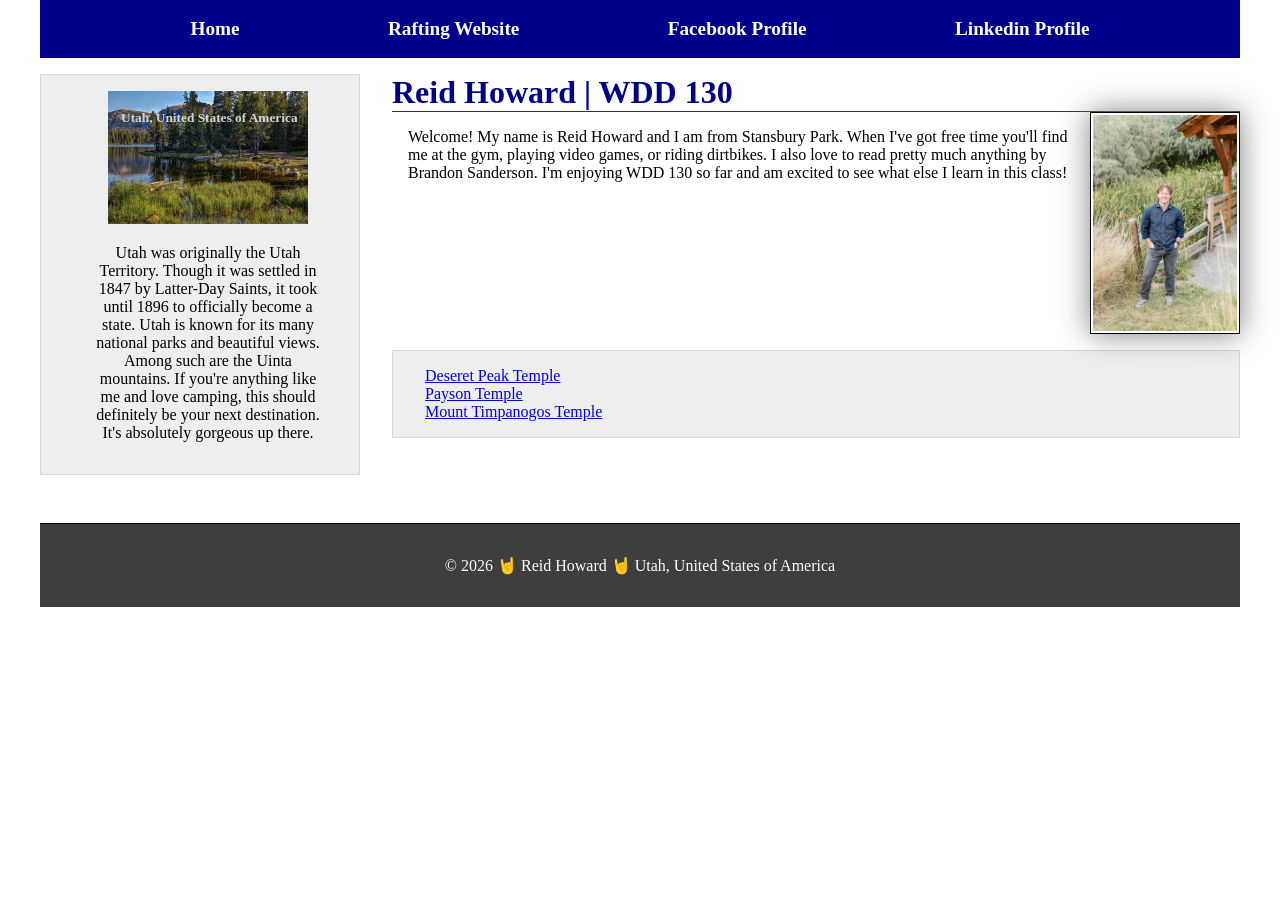
<file: index.html>
<!-- 7/14/2026 -->
<!DOCTYPE html>
<html lang="en">

<head>
    <meta charset="UTF-8">
    <meta name="viewport" content="width=device-width, initial-scale=1.0">
    <title>Reid Howard | WDD 130</title>
    <meta name="description"
      content="Reid Howard, WDD130. This is my homepage for this class that showcases information about me.">
    <meta name="author" content="Reid Howard">
    <link rel="stylesheet" href="styles/styles.css">
</head>

<body>
    <header>
        <nav>
            <a href="#">Home</a>
            <a href="wwr/">Rafting Website</a>
            <a href="https://facebook.com">Facebook Profile</a>
            <a href="https://linkedin.com">Linkedin Profile</a>
        </nav>
    </header>
    <div class="grid">
        <main>
            <h1>Reid Howard | WDD 130</h1>
            <img src="images/profile.jpg" alt="Reid Howard." width="200">
            <p>Welcome! My name is Reid Howard and I am from Stansbury Park. When I've got free time
                you'll find me at the gym, playing video games, or riding dirtbikes. I also love to
                read
                pretty much anything by Brandon Sanderson. I'm enjoying WDD 130 so far and am
                excited to
                see what else I learn in this class!</p>
            <ul class="box indent">
                <li><a href="https://www.churchofjesuschrist.org/temples/details/deseret-peak-utah-temple?lang=eng"
                      target="_blank">Deseret Peak Temple</a></li>
                <li><a href="https://www.churchofjesuschrist.org/temples/details/payson-utah-temple?lang=eng"
                      target="_blank">Payson Temple</a></li>
                <li><a href="https://www.churchofjesuschrist.org/temples/details/mount-timpanogos-utah-temple?lang=eng"
                      target="_blank">Mount Timpanogos Temple</a></li>
            </ul>
        </main>

        <aside class="box indent">
            <h2>Utah, United States of America</h2>
            <img src="images/uintas.jpg" alt="Uinta Mountains" width="200">
            <p>Utah was originally the Utah Territory. Though it was settled in 1847 by Latter-Day
                Saints, it took until 1896 to officially become a state. Utah is known for its many
                national parks and beautiful views. Among such are the Uinta mountains. If you're
                anything like me and love camping, this should definitely be your next destination.
                It's
                absolutely gorgeous up there.</p>
        </aside>
    </div>
    <footer>
        <p>&copy; 2026 🤘 Reid Howard 🤘 Utah, United States of America</p>
    </footer>

</body>

</html>
</file>
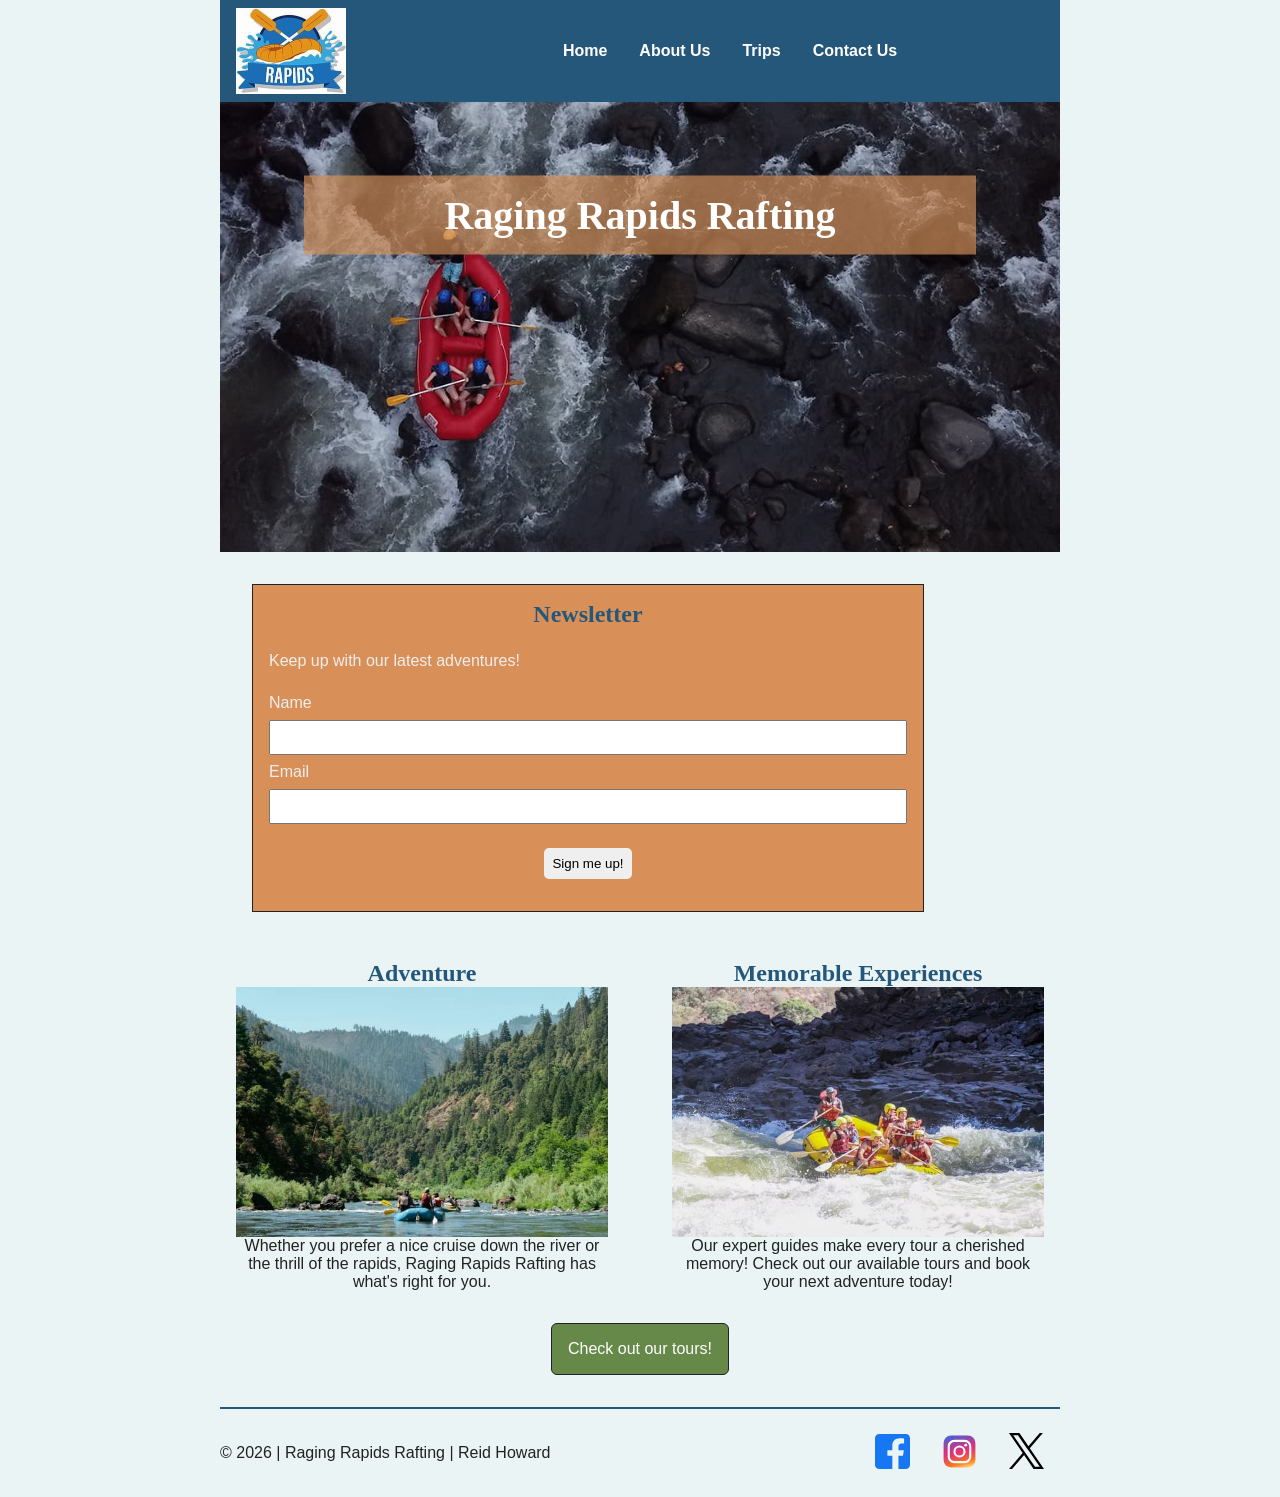
<file: wwr/index.html>
<!DOCTYPE html>
<html lang="en">

<head>
    <meta charset="UTF-8">
    <meta name="viewport" content="width=device-width, initial-scale=1.0">
    <title>Contact Us | White Water Rafting</title>
    <meta name="description"
      content="This is the home page. This is where visitors can sign up for the newsletter and get some basic information about rafting.">
    <meta name="author" content="Reid Howard">
    <link rel="stylesheet" href="styles/rafting.css">
</head>

<body>
    <header>
        <img src="images/rafting_logo.jpg" alt="Rafting Logo">

        <nav>
            <a href="index.html">Home</a>
            <a href="about.html">About Us</a>
            <a href="trips.html">Trips</a>
            <a href="contact.html">Contact Us</a>
        </nav>
    </header>
    <main>
        <section class="index-hero">
            <h1>Raging Rapids Rafting</h1>
            <img src="images/index-hero.jpg" alt="Large Rafting Image with Rocks">
        </section>
        <div class="index-newsletter">
            <form>
                <h2>Newsletter</h2>
                <p>Keep up with our latest adventures!</p>
                <label for="name">Name</label>
                <input type="text" id="name" name="name">

                <label for="email">Email</label>
                <input type="email" id="email" name="email">
                <button type="submit">
                    Sign me up!
                </button>
            </form>
        </div>
        <div class="index-grid">
            <figure>
                <h2>Adventure</h2>
                <img src="images/mountain-view.jpg" alt="Image of the mountains from the river">
                <figcaption>Whether you prefer a nice cruise down the river or the thrill of the
                    rapids,
                    Raging Rapids Rafting has what's right for you.</figcaption>
            </figure>
            <figure>
                <h2>Memorable Experiences</h2>
                <img src="images/yellow-raft.jpg" alt="Rafting group on a yellow raft">
                <figcaption>Our expert guides make every tour a cherished memory! Check out our
                    available tours and book your next adventure today!</figcaption>
            </figure>
        </div>

        <a href="trips.html" class="index-cta">Check out our tours!</a>

    </main>
    <footer>
        <p>&copy; 2026 | Raging Rapids Rafting | Reid Howard</p>
        <nav class="socialmedia">
            <a href="https://facebook.com">
                <img src="images/facebook.svg" alt="Facebook Social Media Icon" width="35">
            </a>
            <a href="https://instagram.com">
                <img src="images/instagram.svg" alt="Instagram Social Media Icon" width="35">
            </a>
            <a href="https://x.com">
                <img src="images/x_logo.svg" alt="X Social Media Icon" width="35">
            </a>
        </nav>
    </footer>
</body>

</html>
</file>
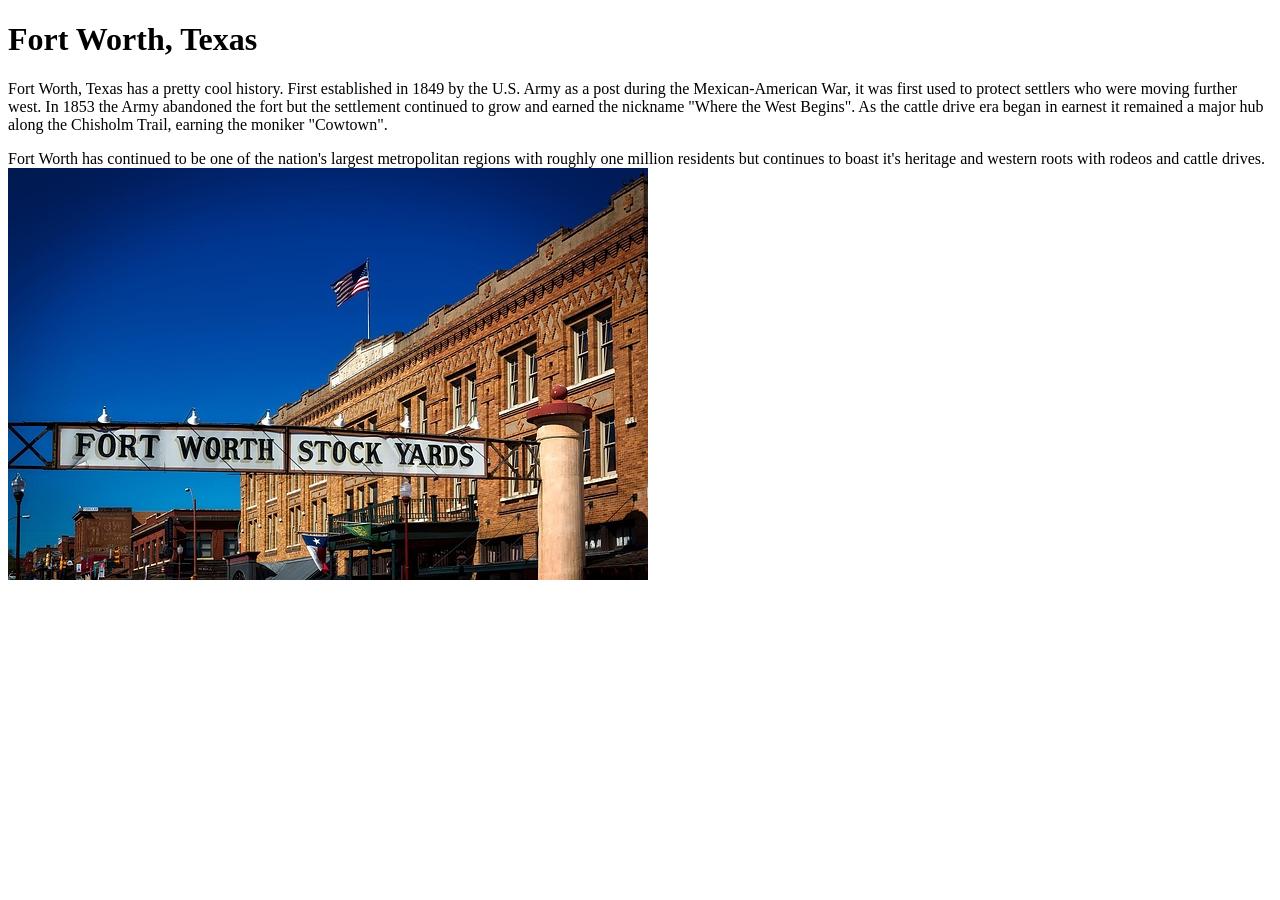
<file: week01/favorite-city.html>
<!DOCTYPE html>
<html lang="en">

<head>
    <meta charset="UTF-8">
    <meta name="viewport" content="width=device-width, initial-scale=1.0">
    <title>Document</title>
</head>

<body>
    <h1>Fort Worth, Texas</h1>
    <p>Fort Worth, Texas has a pretty cool history. First established in 1849 by the U.S. Army as a
        post during the Mexican-American War, it was first used to protect settlers who were moving
        further west. In 1853 the Army abandoned the fort but the settlement continued to grow and
        earned the nickname "Where the West Begins". As the cattle drive era began in earnest it
        remained a major hub along the Chisholm Trail, earning the moniker "Cowtown".</p>
    <p2>Fort Worth has continued to be one of the nation's largest metropolitan regions with roughly
        one million residents but continues to boast it's heritage and western roots with rodeos and
        cattle drives.</p2>
    <img src="../images/fort-worth.jpg" alt="Fort Worth Stock Yards Image">
</body>

</html>
</file>
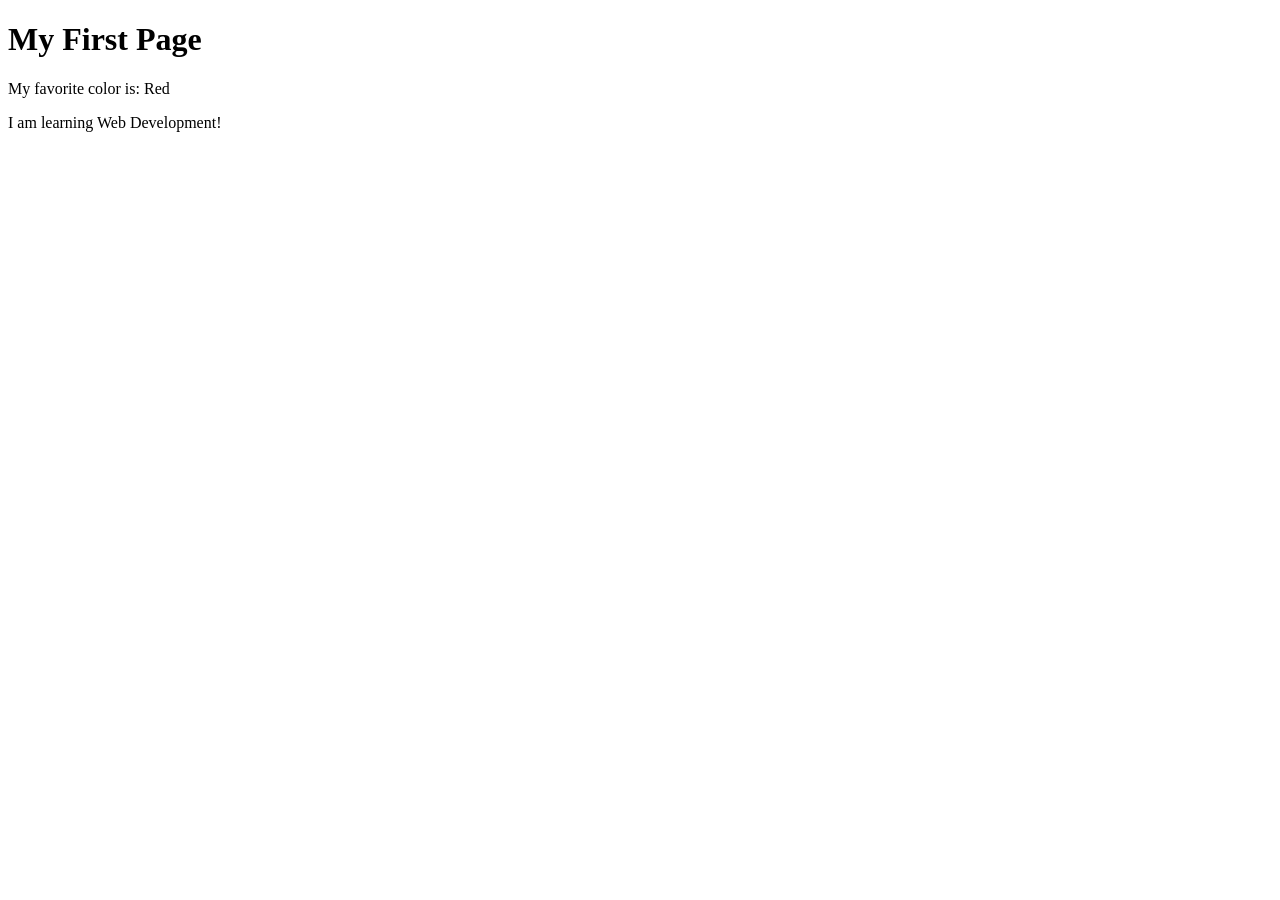
<file: week01/first-page.html>
<!DOCTYPE html>
<html lang="en">

<head>
    <meta charset="UTF-8">
    <meta name="viewport" content="width=device-width, initial-scale=1.0">
    <title>My First Page</title>
</head>

<body>
    <h1>My First Page</h1>
    <p>My favorite color is: Red</p>
    <p>I am learning Web Development!</p>
</body>

</html>
</file>
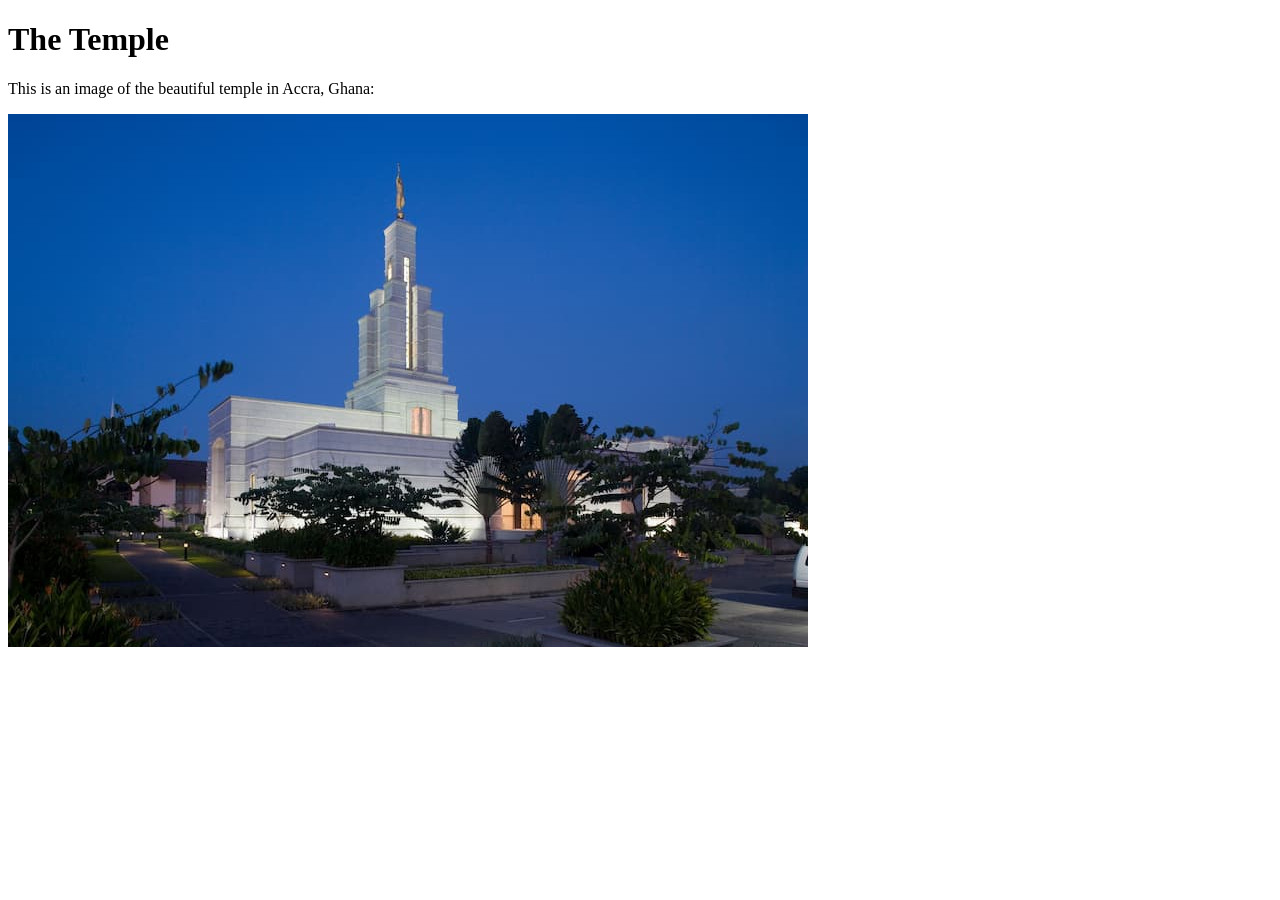
<file: week01/images-solution.html>
<!DOCTYPE html>
<html lang="en">
<head>
    <meta charset="UTF-8">
    <meta name="viewport" content="width=device-width, initial-scale=1.0">
    <title>Temple Image</title>
</head>
<body>
    <h1>The Temple</h1>
    <p>This is an image of the beautiful temple in Accra, Ghana:</p>
    <img src="images/temple-small.jpg" alt="The Accra Ghana Temple">
    
</body>
</html>
</file>
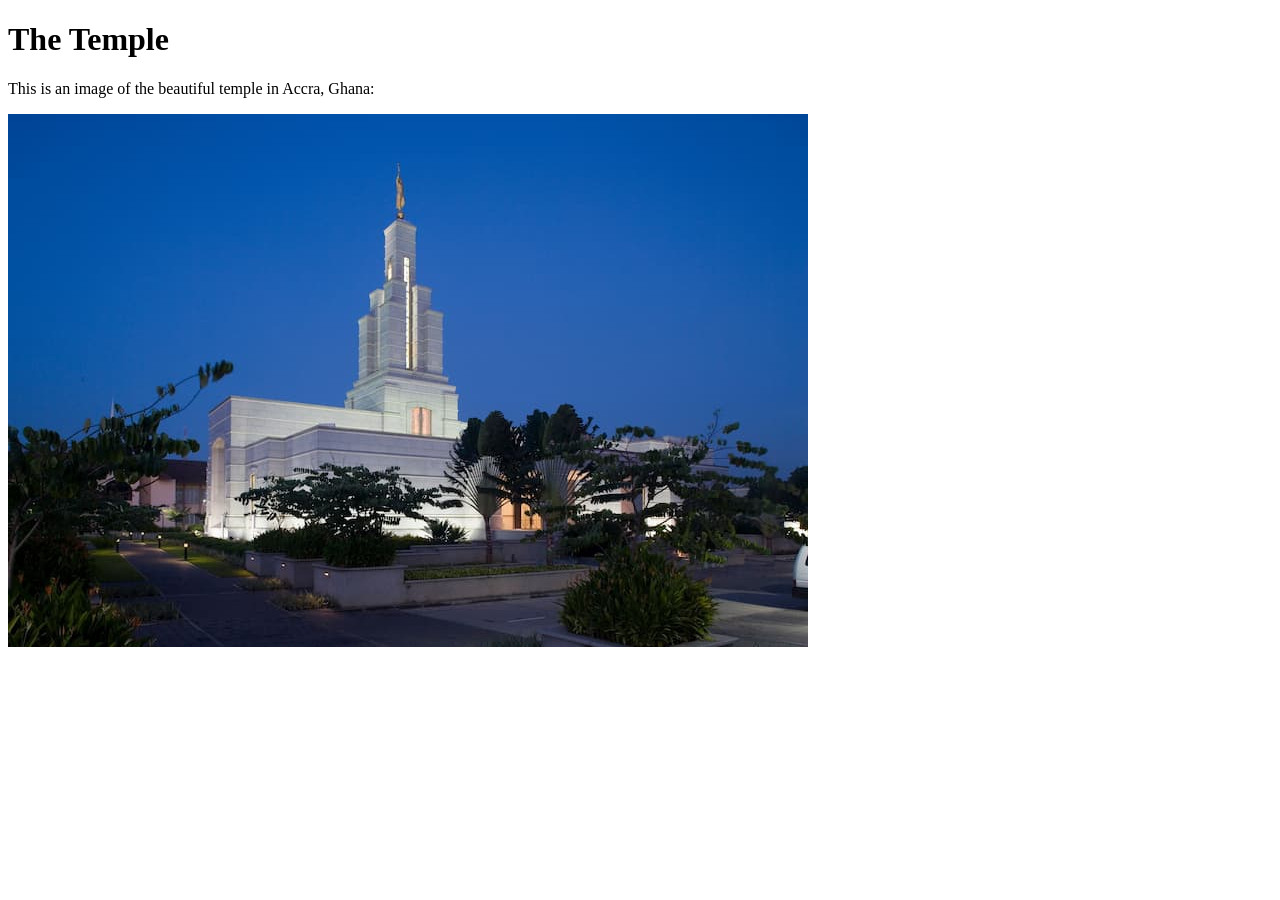
<file: week01/images.html>
<!DOCTYPE html>
<html lang="en">

<head>
    <meta charset="UTF-8">
    <meta name="viewport" content="width=device-width, initial-scale=1.0">
    <title>Temple Image</title>
</head>

<body>
    <h1>The Temple</h1>
    <p>This is an image of the beautiful temple in Accra, Ghana:</p>
    <img src="images/temple-small.jpg" alt="The Accra Ghana Temple">

</body>

</html>
</file>
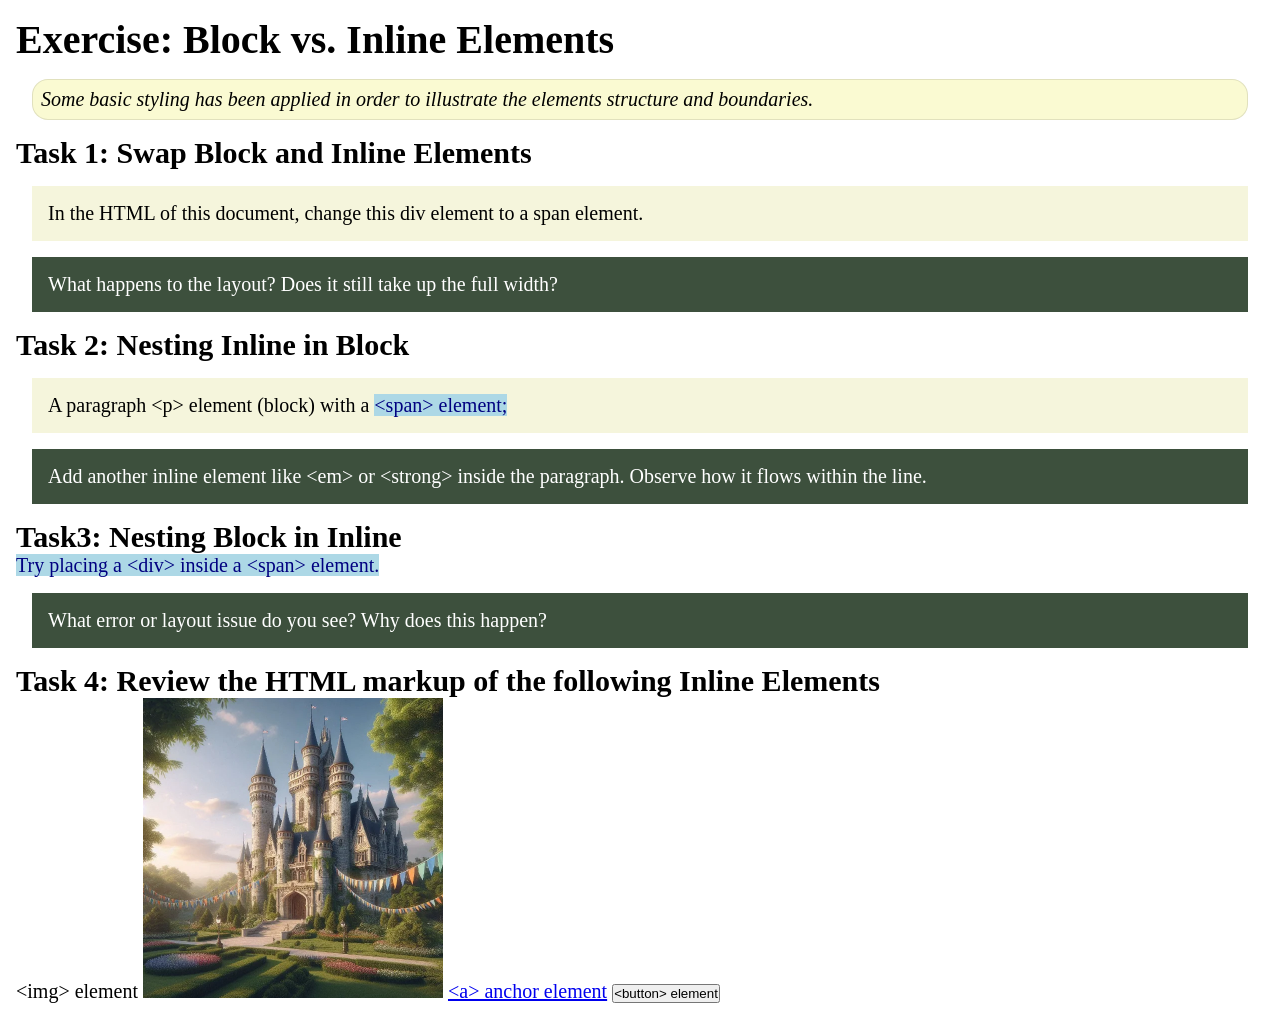
<file: week02/block-vs-inline.html>
<!DOCTYPE html>
<html lang="en">

<head>
    <meta charset="UTF-8">
    <meta name="viewport" content="width=device-width, initial-scale=1.0">
    <title>Exercise: Block vs. Inline Elements</title>
    <link rel="stylesheet" href="styles/block-vs-inline.css">
</head>

<body>
    <main>
        <h1>Exercise: Block vs. Inline Elements</h1>
        <p class="note">Some basic styling has been applied in order to illustrate the elements structure and
            boundaries.</p>

        <h2>Task 1: Swap Block and Inline Elements</h2>
        <div>In the HTML of this document, change this div element to a span element.</div>

        <p class="question">What happens to the layout? Does it still take up the full width?</p>

        <h2>Task 2: Nesting Inline in Block</h2>
        <p>A paragraph &lt;p&gt; element (block) with a <span>&lt;span&gt; element;</span></p>
        <p class="question">Add another inline element like &lt;em&gt; or &lt;strong&gt; inside the paragraph. Observe
            how it flows within the line.</p>

        <h2>Task3: Nesting Block in Inline</h2>
        <span>Try placing a &lt;div&gt; inside a &lt;span&gt; element.</span>
            <p class="question">What error or layout issue do you see? Why does this happen?</p>


            <h2>Task 4: Review the HTML markup of the following Inline Elements</h2>
        &lt;img&gt; element
        <img src="images/castle.webp" alt="placeholder image (images are inline)" width="300" height="300">
        <a href="https://churchofjesuschrist.org">&lt;a&gt; anchor element</a>
        <button type="button">&lt;button&gt; element</button>
    </main>
</body>

</html>
</file>
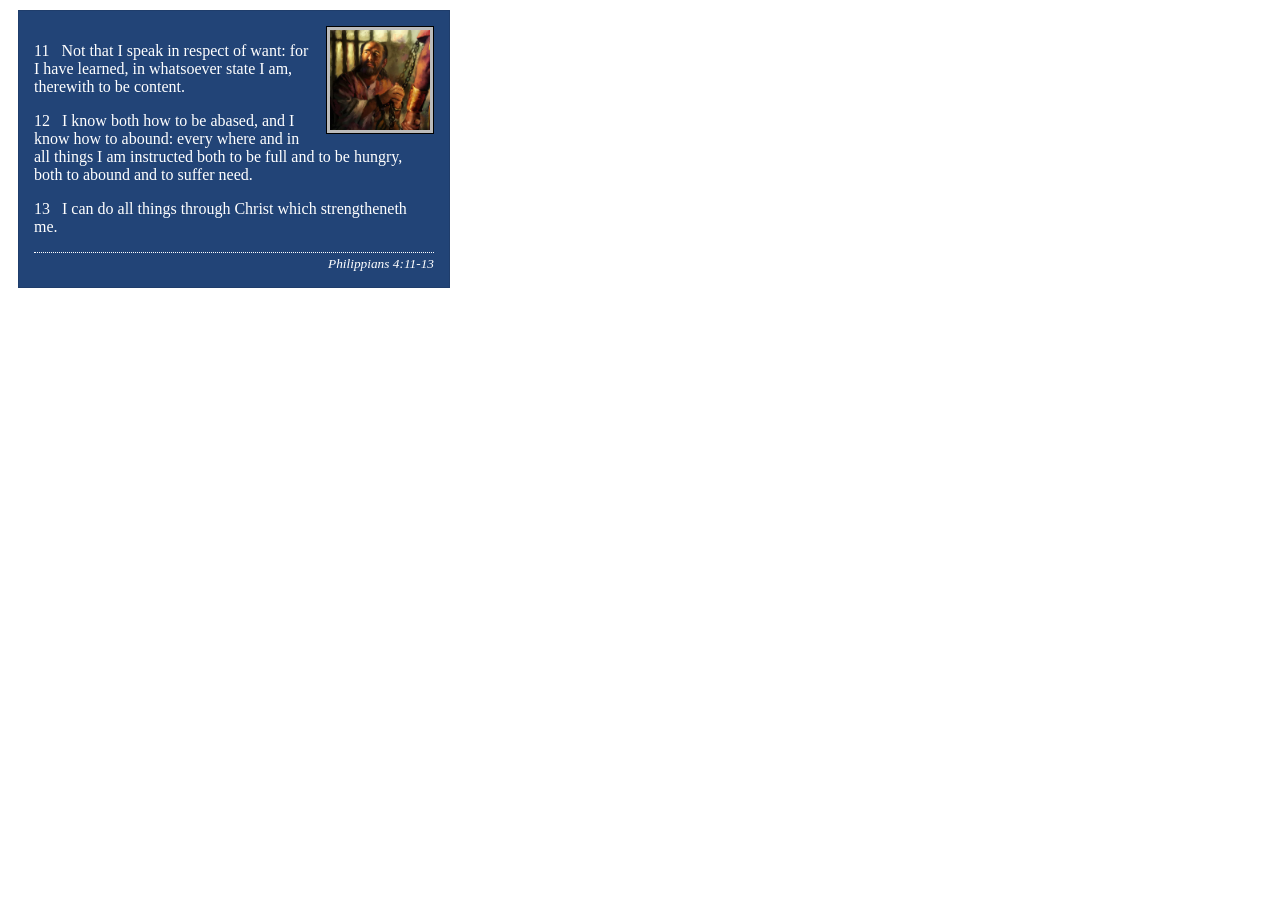
<file: week02/box-model-solution.html>
<!DOCTYPE html>
<html lang="en">
<head>
    <meta charset="UTF-8">
    <meta name="viewport" content="width=device-width, initial-scale=1.0">
    <title>Box Model Activity</title>
    <link rel="stylesheet" href="styles/box-model-solution.css">
</head>
<body>
    <main>
        <div class="callout">
            <img src="images/apostle-paul-imprisoned.webp" alt="Paul the Apostle - Imprisoned in Rome" width="200" height="200">
            <blockquote>
                <p>11 &nbsp; Not that I speak in respect of want: for I have learned, in whatsoever state I am, therewith to be content.</p>
                <p>12 &nbsp; I know both how to be abased, and I know how to abound: every where and in all things I am instructed both to be full and to be hungry, both to abound and to suffer need.</p>
                <p>13 &nbsp; I can do all things through Christ which strengtheneth me.</p>
            </blockquote>
            <cite>Philippians 4:11-13</cite>
        </div>
    </main>
</body>
</html>
</file>
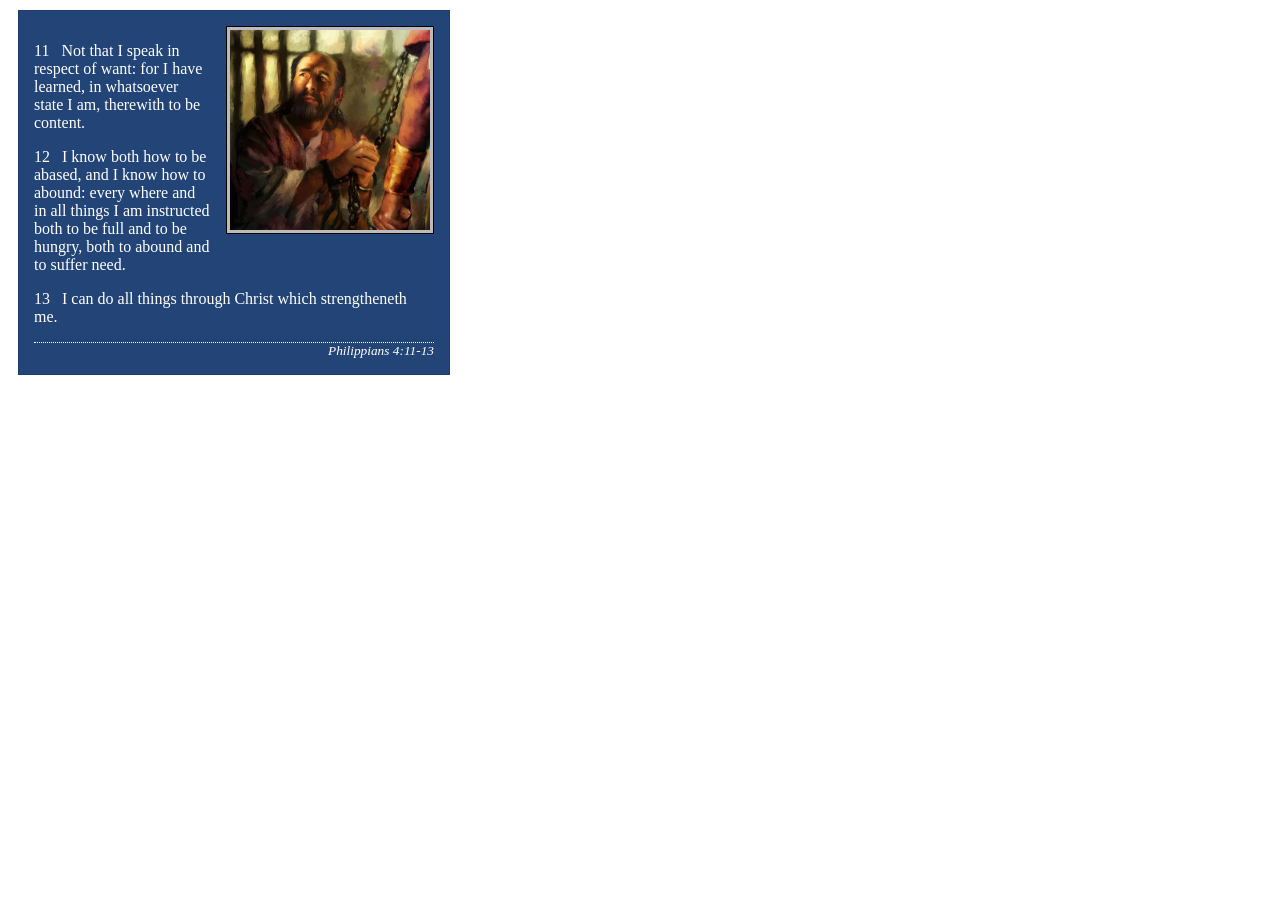
<file: week02/box-model.html>
<!DOCTYPE html>
<html lang="en">

<head>
    <meta charset="UTF-8">
    <meta name="viewport" content="width=device-width, initial-scale=1.0">
    <title>Box Model Activity</title>
    <link rel="stylesheet" href="styles/box-model.css">
</head>

<body>
    <main>
        <div class="callout">
            <img src="images/apostle-paul-imprisoned.webp"
              alt="Paul the Apostle - Imprisoned in Rome" width="200" height="200">
            <blockquote>
                <p>11 &nbsp; Not that I speak in respect of want: for I have learned, in whatsoever
                    state I am, therewith to be content.</p>
                <p>12 &nbsp; I know both how to be abased, and I know how to abound: every where and
                    in all things I am instructed both to be full and to be hungry, both to abound
                    and to suffer need.</p>
                <p>13 &nbsp; I can do all things through Christ which strengtheneth me.</p>
            </blockquote>
            <cite>Philippians 4:11-13</cite>
        </div>
    </main>
</body>

</html>
</file>
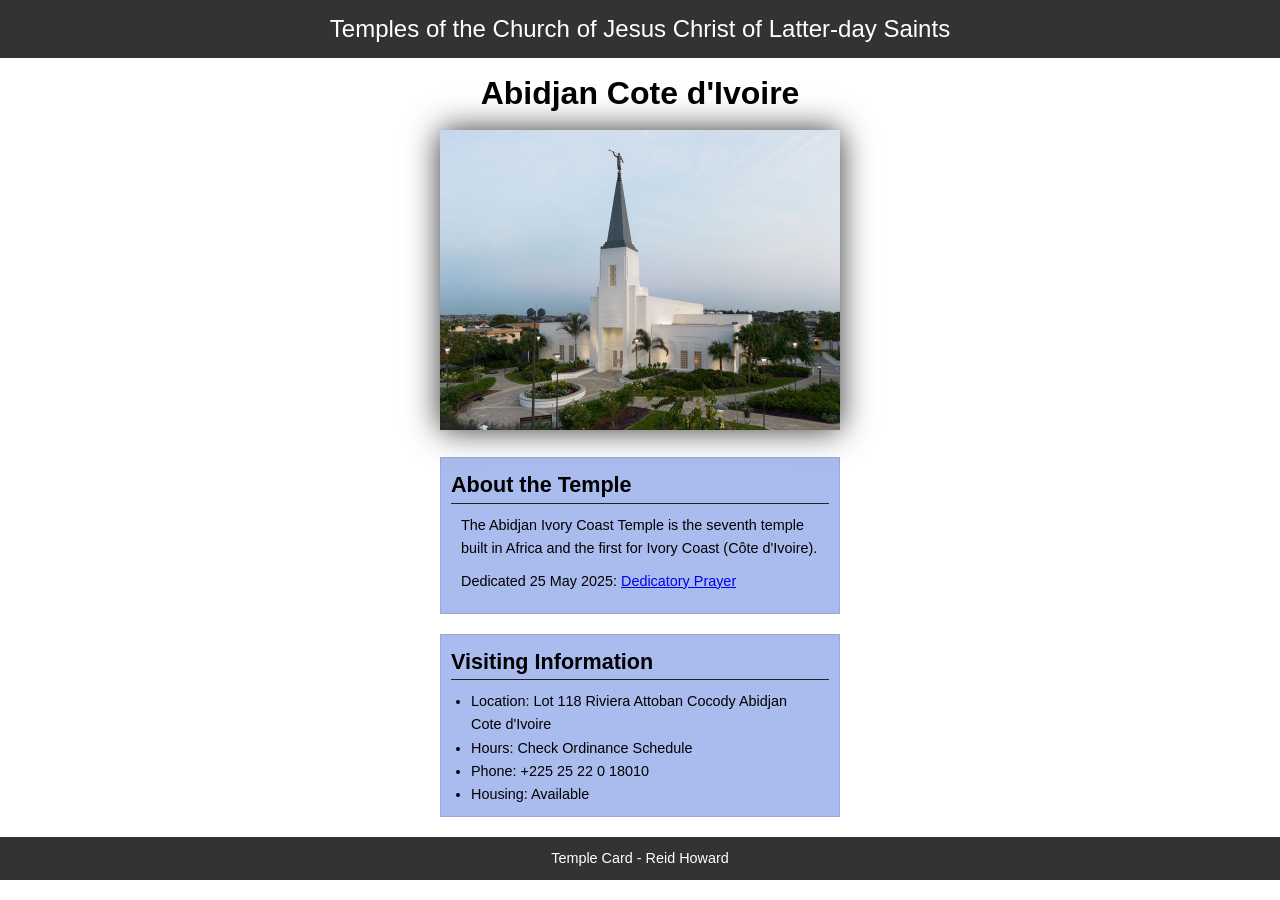
<file: week02/temple.html>
<!DOCTYPE html>
<html lang="en">

<head>
    <meta charset="UTF-8">
    <meta name="viewport" content="width=device-width, initial-scale=1.0">
    <title>Temple Card - Abidjan Cote d'Ivoire</title>
    <link rel="stylesheet" href="styles/temple.css">
</head>

<body>
    <header>
        <p>Temples of the Church of Jesus Christ of Latter-day Saints</p>
    </header>
    <main>
        <h1>Abidjan Cote d'Ivoire</h1>
        <picture>
            <img src="images/abidjan-ivory-coast.jpeg" alt="Abidjan Cote d'Ivoire Temple">
        </picture>
        <section>
            <h2>About the Temple</h2>
            <p>The Abidjan Ivory Coast Temple is the seventh temple built in Africa and the first
                for Ivory Coast (Côte
                d'Ivoire).</p>
            <p>Dedicated 25 May 2025: <a
                  href="https://www.churchofjesuschrist.org/temples/dedicatory-prayer/abidjan-ivory-coast-temple/2025-05-25?lang=eng"
                  target="_blank" rel="noopener noreferrer">Dedicatory Prayer</a></p>
        </section>
        <section>
            <h2>Visiting Information</h2>
            <ul>
                <li>Location: Lot 118 Riviera Attoban Cocody Abidjan Cote d'Ivoire</li>
                <li>Hours: Check Ordinance Schedule</li>
                <li>Phone: +225 25 22 0 18010</li>
                <li>Housing: Available</li>
            </ul>
        </section>
    </main>
    <footer>
        <p>Temple Card - Reid Howard</p>
    </footer>
</body>

</html>
</file>
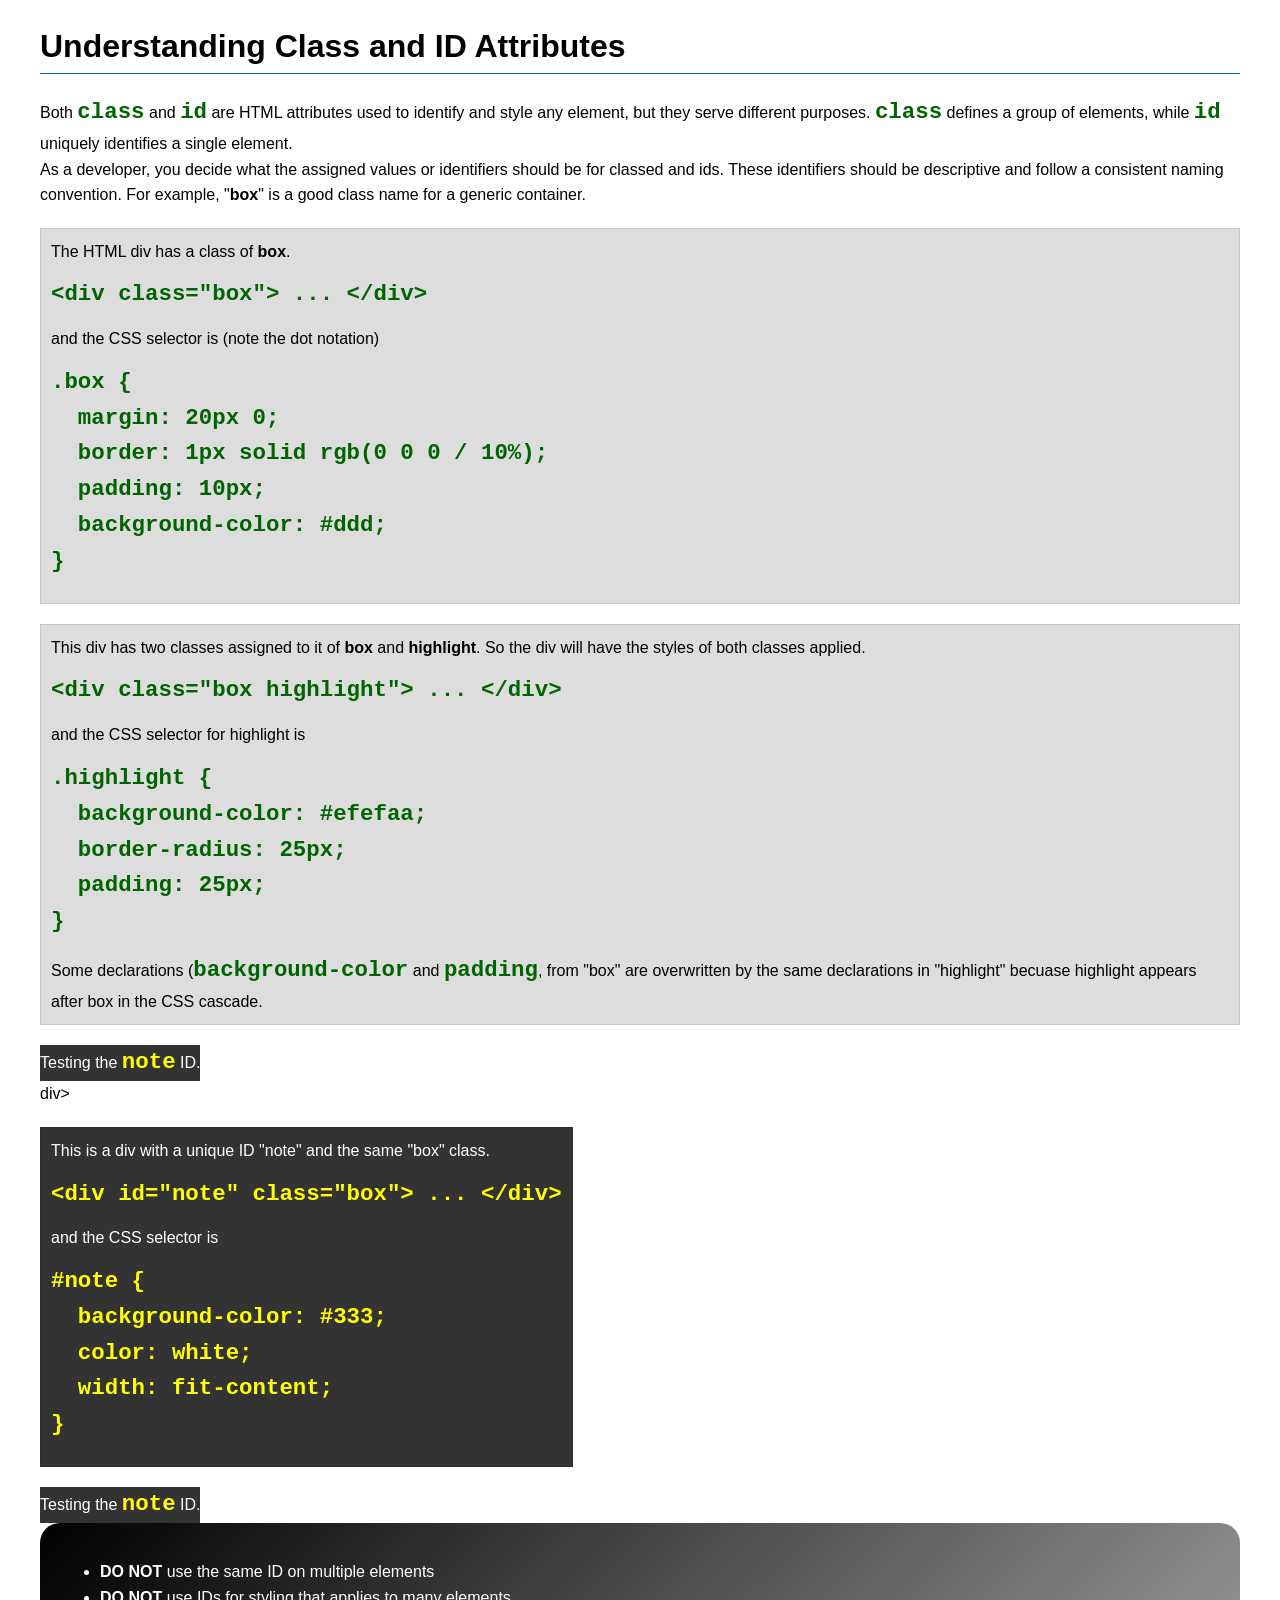
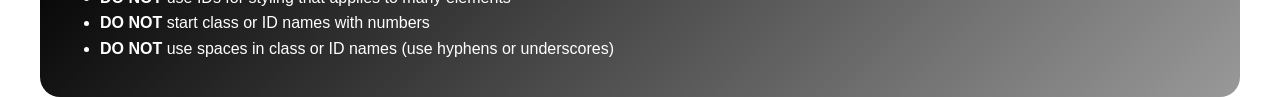
<file: week03/class-and-id.html>
<!DOCTYPE html>
<html lang="en">

<head>
    <meta charset="UTF-8">
    <meta name="viewport" content="width=device-width, initial-scale=1.0">
    <title>Class vs ID Attributes</title>
    <link rel="stylesheet" href="styles/class-and-id.css">
</head>

<div>
    <h1>Understanding Class and ID Attributes</h1>
    <p>Both <code>class</code> and <code>id</code> are HTML attributes used to identify and style
        any element, but they
        serve different purposes. <code>class</code> defines a group of elements, while
        <code>id</code> uniquely
        identifies a single element.
    </p>
    <p>As a developer, you decide what the assigned values or identifiers should be for classed and
        ids. These
        identifiers should be
        descriptive and follow a consistent naming convention. For example, "<strong>box</strong>"
        is a good class name
        for a generic container.</p>
    <div class="box">
        <p>The HTML div has a class of <strong>box</strong>.</p>
        <pre><code class="html">&lt;div class="box"&gt; ... &lt;/div&gt;</code></pre>
        and the CSS selector is (note the dot notation)
        <pre><code class="css">.box {
  margin: 20px 0;
  border: 1px solid rgb(0 0 0 / 10%);
  padding: 10px;
  background-color: #ddd; 
}</code></pre>
    </div>

    <div class="box">
        <p>This div has two classes assigned to it of <strong>box</strong> and
            <strong>highlight</strong>. So the div
            will have the styles of both classes applied.
        </p>
        <pre><code class="html">&lt;div class="box highlight"&gt; ... &lt;/div&gt;</code></pre>
        and the CSS selector for highlight is
        <pre><code class="css">.highlight {
  background-color: #efefaa;
  border-radius: 25px;
  padding: 25px;
}</code></pre>
        <p>Some declarations (<code>background-color</code> and <code>padding</code>, from "box" are
            overwritten by the same declarations in "highlight" becuase highlight appears after box
            in the CSS cascade.</p>
    </div>

    <div id="note">
        <p>Testing the <code>note</code> ID.</p>
    </div>div>

    <div id="note" class="box">
        <p>This is a div with a unique ID "note" and the same "box" class.</p>
        <pre><code class="html">&lt;div id="note" class="box"&gt; ... &lt;/div&gt;</code></pre>
        and the CSS selector is
        <pre><code class="css">#note {
  background-color: #333;
  color: white;
  width: fit-content;
}</code></pre>
    </div>

    <div id="note">
        <p>Testing the <code>note</code> ID.</p>
    </div>

    <section id="best-practice">
        <ul>
            <li><strong>DO NOT</strong> use the same ID on multiple elements</li>
            <li><strong>DO NOT</strong> use IDs for styling that applies to many elements</li>
            <li><strong>DO NOT</strong> start class or ID names with numbers</li>
            <li><strong>DO NOT</strong> use spaces in class or ID names (use hyphens or underscores)
            </li>
        </ul>
    </section>


    </body>

</html>
</file>
<file: styles/styles.css>
:root {
    --main-color: darkblue;
    --border: 1px;
}

* {
    margin: 0;
    padding: 0;
    box-sizing: border-box;
}

a {
    color: rgb(2, 2, 226);
}

header,
.grid,
footer {
    max-width: 1200px;
    margin: 0 auto;
}

nav {
    background-color: var(--main-color);
    padding: 10px;
    display: flex;
    align-items: center;
    justify-content: space-evenly;
}

nav a {
    color: #fff;
    display: block;
    text-decoration: none;
    padding: .5rem;
    font-size: 1.2rem;
    font-weight: 700;
}

h1 {
    color: var(--main-color);
    border-bottom: 1px solid #333;
}

main img {
    width: 150px;
    height: auto;
    border: var(--border) solid black;
    padding: 2px;
    box-shadow: 0 0 30px gray;
    float: right;
    margin: 0 0 1rem 1rem;
}

p {
    padding: 1rem;
}

main {
    max-width: 100%;
    grid-column: 2/3;
    margin: 1rem 0;
}

aside {
    width: 20rem;
    text-align: center;
    position: relative;
    grid-column: 1/2;
    grid-row: 1/2;
}

aside img {
    width: 200px;
    height: auto;
}

aside h2 {
    position: absolute;
    top: 35px;
    left: 80px;
    color: rgb(210, 210, 210);
    font-size: smaller;

}

footer {
    margin: 2rem auto;
    border-top: var(--border) solid #000;
    text-align: center;
    background-color: #3e3e3e;
    color: #fff;
    padding: 1rem 1rem;
}

/* Class Selectors */
.box {
    margin: 1rem 0;
    border: var(--border) solid rgba(0, 0, 0, .1);
    padding: 1rem;
    background-color: #eee;
    color: #000;
}

.indent {
    padding-left: 2rem;
}

.grid {
    display: grid;
    grid-template-columns: 20rem 1fr;
    align-items: start;
    gap: 2rem;
}

ul {
    list-style: none;
    padding: 0;
}

ul.box {
    clear: right;
}
</file>
<file: wwr/styles/rafting.css>
:root {
    --primary-color: #24577A;
    /* River Blue */
    --secondary-color: #4F772DD9;
    /* Moss Green */
    --accent1-color: #D99058;
    /* Canyon Rock */
    --accent2-color: #EAF4F4;
    /* Mist White */
    --heading-font: "Times New Roman", "Georgia", serif;
    --body-font: Arial, Helvetica, sans-serif;
}

* {
    margin: 0;
    padding: 0;
    box-sizing: border-box;
}

body {
    font-family: var(--body-font);
    color: #222;
    background-color: var(--accent2-color);
}

h1,
h2 {
    font-family: var(--heading-font);
    color: var(--primary-color);
}

header,
main,
footer {
    width: 840px;
    margin: 0 auto;
}

header {
    display: grid;
    grid-template-columns: 180px 1fr;
    align-items: center;
    background-color: var(--primary-color);
    padding: .5rem 1rem;
}

header img {
    width: 110px;
}

nav {
    display: flex;
    justify-content: center;
    align-items: center;
}

nav a {
    display: block;
    padding: .5rem 1rem;
    color: white;
    text-decoration: none;
    font-weight: bold;
}

p {
    margin: 1rem 0;
}

article {
    margin: 1rem;
}

.hero {
    position: relative
}

.hero img {
    width: 100%;
    height: auto;
}

.hero h1 {
    position: absolute;
    top: 20px;
    width: 100%;
    padding: .75rem;
    text-align: center;
    background-color: var(--secondary-color);
    color: white;
}

.hero article {
    position: absolute;
    bottom: 25px;
    left: 40px;
    right: 40px;
    background-color: rgba(234, 244, 244, .8);
    padding: .5rem;
    border-left: 5px solid var(--accent1-color)
}

.hero article img {
    float: right;
    width: 90px;
    margin-left: 1rem;
    border: 3px solid white;
}

.hero article p {
    margin: 0;
}

.history {
    display: grid;
    grid-template-columns: 1fr auto 1fr;
    gap: 2rem;
    align-items: center;
    padding: 2rem;
}

.history h2 {
    background: none;
    color: var(--primary-color);
    padding: 0;
}

.adventure {
    justify-content: space-between;
    gap: 1rem;
    flex-wrap: wrap;
    margin-top: 2rem;
}

.adventure h2 {
    text-align: center;
    margin-bottom: 1.5rem;
}

.adventure-images {
    display: grid;
    grid-template-columns: repeat(5, 1fr);
    gap: 1rem;
    padding: 1rem;
}

.adventure-images figure {
    text-align: center;
}

.adventure-images img {
    width: 100%;
    height: 100px;
    object-fit: cover;
}

footer {
    display: flex;
    justify-content: space-between;
    align-items: center;
    margin-top: 2rem;
    padding: 1rem 0;
    border-top: 2px solid var(--primary-color);
}

.socialmedia a {
    text-decoration: none;
}

.contact-info {
    display: grid;
    text-align: center;
}

.contact-info h1 {
    color: var(--primary-color);
    margin: 1rem 0;
}

.contact-info p {
    font-family: var(--body-font);
    color: var(--primary-color);
    font-size: 1.25rem;
    padding: 0;
    margin: .5rem;
}

.contact-content {
    display: grid;
    grid-template-columns: 1fr 1fr;
    gap: 2rem;
    align-items: start;
    margin: 1.5rem 0;
}

.map iframe {
    width: 100%;
    height: 410px;
    border: none;
}

.employee-images {
    display: grid;
    grid-template-columns: repeat(3, 1fr);
    gap: 1rem;
    padding: 1rem;
}

.employee-images figure {
    text-align: center;
}

.employee-images img {
    width: 75%;
    height: 175px;
    object-fit: cover;
}

h2 {
    text-align: center;
}

form {
    display: flex;
    flex-direction: column;
    gap: .5rem;
}

input,
textarea {
    padding: .5rem;
    width: 100%;
    box-sizing: border-box;
}

.radio-group {
    display: flex;
    flex-direction: column;
    gap: .5rem;
}

.radio-group input {
    width: auto;
}

.subscribe {
    display: flex;
    align-items: center;
    gap: .5rem;
}

.subscribe input {
    width: auto;
    margin-right: 10px;
}

.trips {
    padding: 2rem;
    text-align: center;
    display: grid;
    grid-template-columns: repeat(3, 1fr);
    gap: 2rem;
}

.trips h1 {
    margin-bottom: .5rem;
    grid-column: 1/-1;
}

.contact-us-cta {
    display: inline-block;
    margin-bottom: 2rem;
    padding: 1rem;
    background-color: var(--accent1-color);
    color: white;
    text-decoration: none;
    border-radius: 5px;
    grid-column: 1/-1;
    justify-self: center;
}

.trips figure {
    margin: 0;
    padding: 1rem;
    background-color: #EAF4F4;
    border: 1px solid var(--primary-color);
}

.trips figure img {
    width: 100%;
    height: 200px;
    object-fit: cover;
}

.trips figcaption {
    padding: 1rem 0;
    line-height: 1.5;
}

.trips-table {
    margin: 2rem auto;
    max-width: 900px;
    text-align: center;
}

.trips-table table {
    width: 100%;
    border-collapse: collapse;
}

.trips-table th,
.trips-table td {
    padding: 1rem;
    border: 1px solid var(--primary-color);
}

.trips-table th {
    background-color: var(--primary-color);
    color: white;
}

.trips-table td {
    background-color: #EAF4F4;
}

.trip-cta {
    display: block;
    width: fit-content;
    margin: 2rem auto;
    padding: 0.75rem 1.5rem;
    background-color: var(--secondary-color);
    color: white;
    text-decoration: none;
    border-radius: 5px;
}

.index-hero {
    position: relative;
    width: 100%;
}

.index-hero img {
    width: 100%;
    height: 450px;
    display: block;
    object-fit: cover;
}

.index-hero h1 {
    position: absolute;
    top: 25%;
    left: 50%;
    transform: translate(-50%, -50%);
    width: 80%;
    padding: 1rem;
    text-align: center;
    background-color: rgba(214, 144, 88, .66);
    color: white;
    font-size: 2.5rem;
}

.index-newsletter {
    max-width: 700px;
    width: 80%;
    justify-self: center;
    margin: 2rem;
    padding: 1rem;
    border: 1px solid #222;
    background-color: var(--accent1-color);
    color: #eee;
}

.index-newsletter button {
    margin: 1rem auto;
    padding: .5rem;
    border: none;
    border-radius: 5px;
    width: fit-content;
    display: block;
}

.index-grid {
    display: grid;
    margin: 0;
    text-align: center;
    grid-template-columns: 1fr 1fr;
    gap: 2rem;
}

.index-grid figure {
    margin: 0;
    padding: 1rem;
    text-align: center;
}

.index-grid img {
    width: 100%;
    height: 250px;
    object-fit: cover;
    display: block;
}

.index-cta {
    margin: 1rem auto;
    text-align: center;
    text-decoration: none;
    display: block;
    color: #fff;
    background-color: var(--secondary-color);
    border: 1px solid #222;
    border-radius: 6px;
    width: fit-content;
    padding: 1rem;
}
</file>
<file: week02/styles/block-vs-inline.css>
* {
    margin: 0;
    padding: 0;
}

body {
    font-size: 20px;
    margin: 1rem;
}

p,
div {
    background-color: beige;
    margin: 1rem;
    padding: 1rem;
}

span {
    color: navy;
    background-color: lightblue;
}

code {
    margin: 0;
    padding: 0;
    color: green;
    font-size: 1.2rem;
}

.note {
    font-style: italic;
    background-color: lightgoldenrodyellow;
    border-radius: 1rem;
    border: 1px solid rgb(0 0 0 / 10%);
    margin: 1rem;
    padding: .5rem;
}

.question {
    background-color: #3d503d;
    color: #fff;
}
</file>
<file: week02/styles/box-model-solution.css>
.callout {
    max-width: 400px;
    margin: 10px;
    border: 1px solid rgba(0, 0, 0, .1);
    padding: 15px;
    background-color: #247;
    color: #fff;
}

.callout img {
    float: right;
    margin: 0 0 10px 15px;
    border: 1px solid #000;
    padding: 3px;
    background-color: #bbb;
    width: 100px;
    height: auto;

}

blockquote {
    margin: 0;
}

cite {
    display: block;
    border-top: 1px dotted #fff;
    padding-top: 3px;
    text-align: right;
    font-size: smaller;
}
</file>
<file: week02/styles/box-model.css>
.callout {
    max-width: 400px;
    margin: 10px;
    border: 1px solid rgb(0 0 0 / 0.1);
    padding: 15px;
    background-color: #247;
    color: #fff;
}

.callout img {
    float: right;
    margin: 0 0 10px 15px;
    border: 1px solid #000;
    padding: 3px;
    background-color: #bbb;
    width: 15 0px;
    height: auto;
}

blockquote {
    margin: 0;
}

cite {
    display: block;
    border-top: 1px dotted #fff;
    text-align: right;
    font-size: smaller;
}
</file>
<file: week02/styles/temple.css>
* {
    margin: 0;
    padding: 0;
}

body {
    font-family: Arial, sans-serif;
    line-height: 1.6;
}

header,
footer {
    background-color: #333;
    color: #fff;
    padding: 10px 0;
    text-align: center;
    font-size: 1.5rem;
}

main {
    width: 400px;
    margin: 0 auto;
}

h1 {
    margin: 10px;
    text-align: center;
}

h2 {
    border-bottom: 1px solid #222;
}

img {
    width: 100%;
    height: auto;
    box-shadow: 0 0 30px #333;
}

section {
    margin: 20px 0;
    border: 1px solid rgb(0 0 0 / 10%);
    padding: 10px;
    background-color: #abe;
    font-size: .9rem;
}

section p {
    margin: 10px;
}

ul {
    margin: 10px 20px 0;
}

footer {
    font-size: .9rem;
}
</file>
<file: week03/styles/class-and-id.css>
body {
    font-family: Arial, sans-serif;
    line-height: 1.6;
    margin: 0;
    padding: 0 40px;
}

h1 {
    border-bottom: 1px solid rgb(0 110 182);
    padding-bottom: 0;
}



p {
    margin: 0;
}

code {
    color: darkgreen;
    font-weight: 700;
    font-size: 1.4rem;
}

/* Class examples - can be reused */

.box {
    margin: 20px 0;
    border: 1px solid rgb(0 0 0 / 10%);
    padding: 10px;
    background-color: #ddd; /* this is shorthand for #dddddd */
}

.highlight {
    background-color: #efefaa;
    border-radius: 25px;
    padding: 25px;
}

/* ID examples - should be unique */

#note {
    background-color: #333;
    color: white;
    width: fit-content;
}

#note code {
    color: yellow;
}

#best-practice {
    background: linear-gradient(135deg, #000 0%, #999 100%);
    color: white;
    border-radius: 20px;
    padding: 20px
}
</file>
